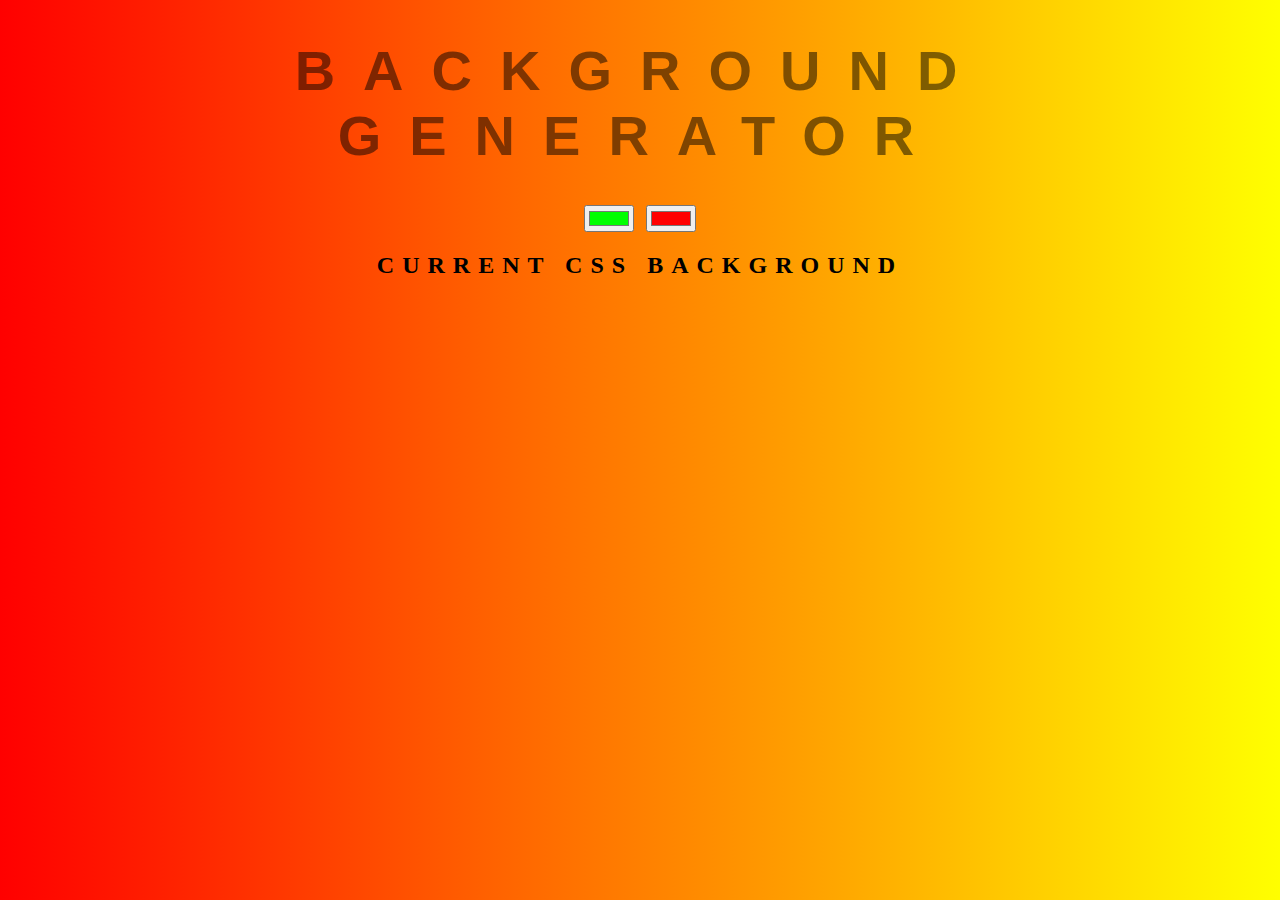
<file: Background color generator/index.html>
<!DOCTYPE html>
<html>
    <head>
        <title>Gradient Generator</title>
        <link rel="stylesheet" type="text/CSS" href="style.css">
    </head>
    <body id="gradient">
        <h1>Background Generator</h1>
        <input class ="color1" type="color" name="color1" value="#00ff00">
        <input class="color2" type="color" name="color2" value="#ff0000">
        <h2>Current CSS Background</h2>
        <h3></h3>
        <script type="text/javascript" src="script.js"></script>
    </body>
</html>
</file>
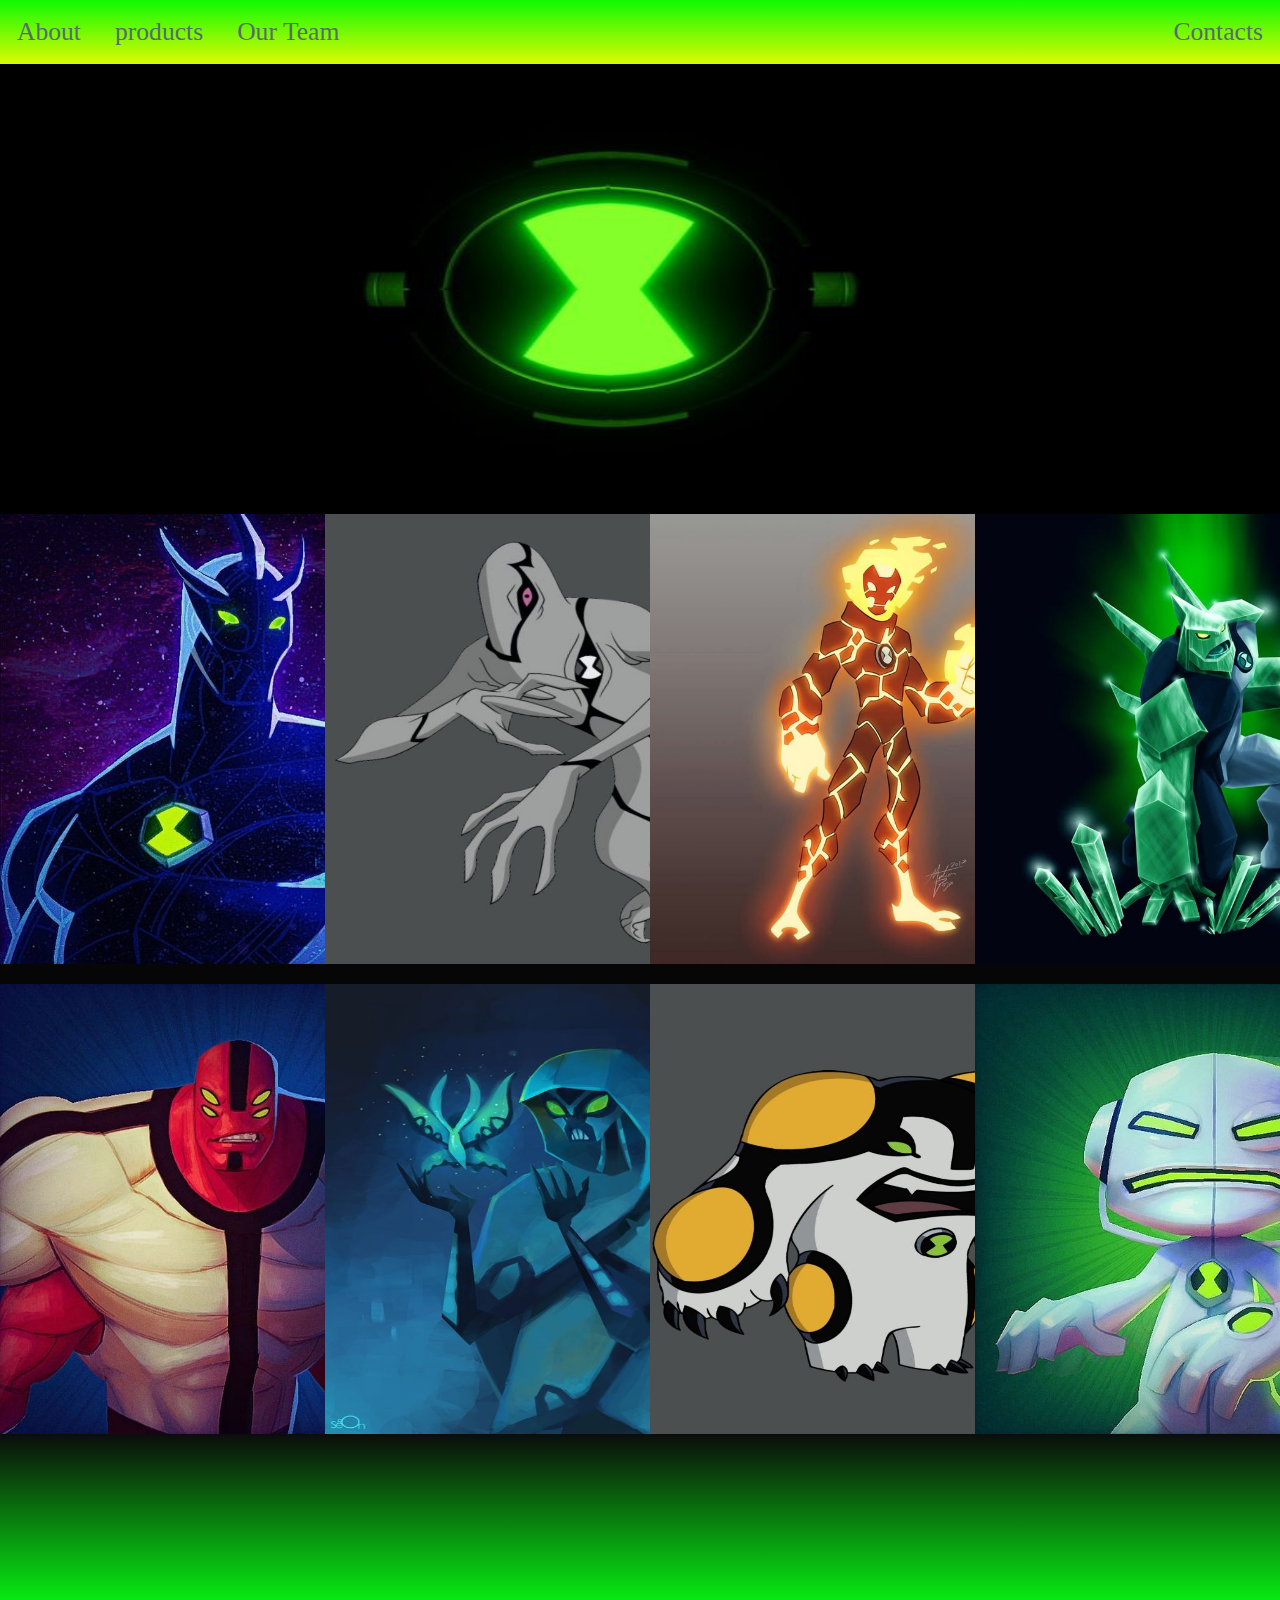
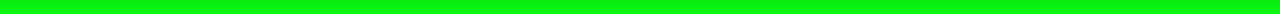
<file: Ben 10 practice project/index.html>
<!DOCTYPE html>
<html>
    <head>
        <title>BEN 10</title>
        <link rel="stylesheet" type="text/CSS" href="./CSS/style.css">
    </head>
    <body>
        <nav class="zone greeen">
            <ul class="main nav">
                <li><a href="">About</a></li>
                <li><a href="">products</a></li>
                <li><a href="">Our Team</a></li>
                <li class="push"><a href="">Contacts</a></li>
            </ul>
        </nav>
        <div class="container zone red"><img src="./CSS/images/10.jpg"></div>
        <div class="zone blue grid-wrapper">
            <div class="box zone"><img src="./CSS/images/1.jpg"></div>
            <div class="box zone"><img src="./CSS/images/2.jpg"></div>
            <div class="box zone"><img src="./CSS/images/3.jpg"></div>
            <div class="box zone"><img src="./CSS/images/4.jpg"></div>
            <div class="box zone"><img src="./CSS/images/5.jpg"></div>
            <div class="box zone"><img src="./CSS/images/6.jpg"></div>
            <div class="box zone"><img src="./CSS/images/7.jpg"></div>
            <div class="box zone"><img src="./CSS/images/8.jpg"></div>
        </div>
        <div class="zone yellow"></div>
    </body>
</html>
</file>
<file: Background color generator/style.css>
body {
    font: 'Raleway' , sans-serif;
    color: rgba(0, 0, 0, 5);
    text-align: center;
    text-transform: uppercase;
    letter-spacing: .5em;
    top: 15%;
    background: linear-gradient(to right, red , yellow);

  }

  h1 {
    font: 600 3.5em 'Raleway' , sans-serif;
    color: rgba(0, 0, 0, .5);
    text-align: center;
    text-transform: uppercase;
    letter-spacing: .5em;
    width: 100%;
  }

  h3 {
    font: 900 1em 'Releway' , sans-serif;
    color: rgba(0, 0, 0, .5);
    text-align: center;
    text-transform: none;
    letter-spacing: 0.01em;
  }
</file>
<file: Ben 10 practice project/CSS/style.css>
body{

    margin: auto 0;
    background-color: rgb(6, 6, 6);
}

.container{
    display: flex;
    align-items: center;
    justify-content: center;
    height: 50vh;

}

.zone {
    padding: 0;
    margin: 0px;
    cursor: pointer;
    color: #e1e3e1;
    font-size: 2em;
    border-radius: 0px;
    border: 1px solid #0b0b0b;
    transition: all 0.3s linear;
    border: 0;
}


li{
    padding: 17px;
    list-style: none;

}

a{
    text-decoration: none;
    color: #546d6d;

}

.nav {
    padding: 0;
    background: linear-gradient(0deg, rgb(209, 250, 4) 5%, rgb(16, 249, 3) 100%);
    margin: 0;
    display: flex;
    width: 100%;
    font-size: 0.8em;
    border: 0;
}
.red {
    margin-top: 0px;
    border: 0;
}
/*
.red{
    background-image: linear-gradient(rgb(245, 7, 134), rgb(245, 22, 22));
    
}*/
/*
.blue{
    background-image: linear-gradient(rgb(0, 183, 255), rgb(121, 215, 236));
}*/

.yellow{
    background-image: linear-gradient(rgb(11, 12, 11), rgb(7, 252, 19));
}

.push{

    margin-left: auto;

}

@media only screen and (max-width: 600px){
    main-nev{
    font-size: 0.1em;
    padding: 0;
    }
}

.grid-wrapper{
    display: grid;
    grid-gap: 20px;
    grid-template-columns: repeat(auto-fill , minmax(300px, 1fr));

}

.box > img {
    height: 100%;
    width: 100%;
}

.container > img {
    height: 100%;
    width: 100%;
    grid-gap: 10vh;
}

.box {
    margin: repeat(auto-fill , minmax(350px, 1fr));
    size: 1px;
    background-color: aqua;
    width: 50vh;
    height: 50vh;
}

.yellow {
    align-self: baseline;
    height: 20vh;
    
}

.box :hover{
    filter: grayscale(1)
    brightness(0.4);
}
</file>
